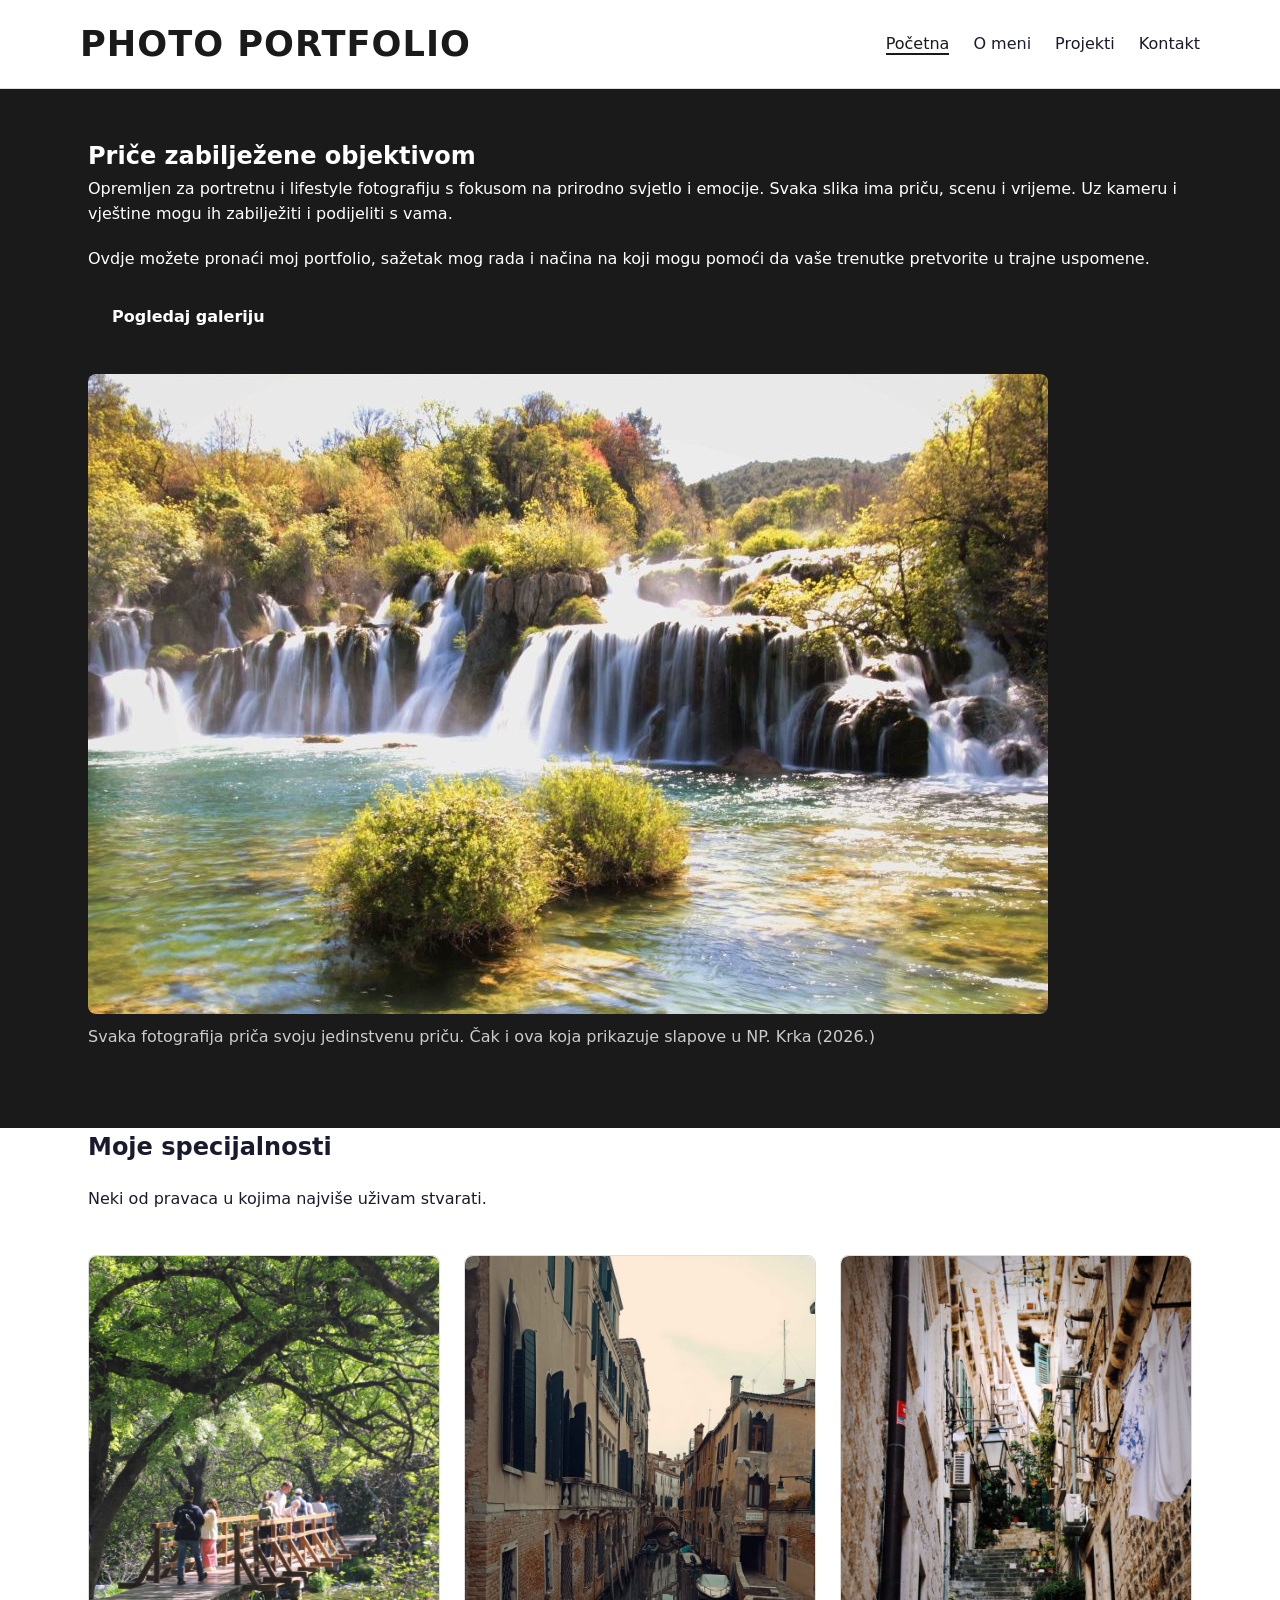
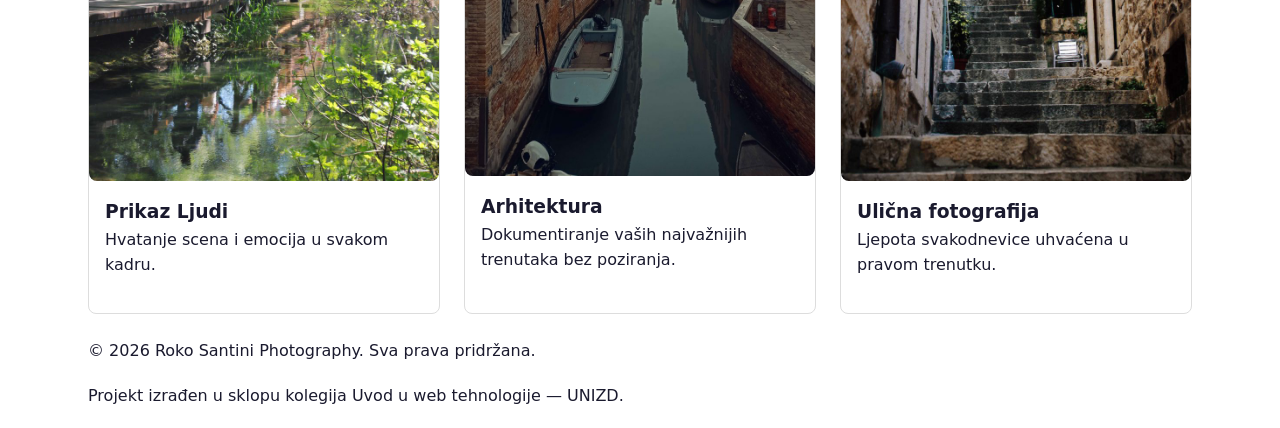
<file: index.html>
<!DOCTYPE html>
<html lang="hr">
<head>
    <meta charset="UTF-8">
    <meta name="viewport" content="width=device-width, initial-scale=1.0">
    <meta name="description" content="Portfolio Amaterskog Fotografa — portreti, putovanja i ulična fotografija u visokoj kvaliteti.">
    <meta name="author" content="Roko Santini">
    
    <meta property="og:title" content="Roko Santini — Photography Portfolio">
    <meta property="og:description" content="Zabilježite svoje najljepše trenutke kroz objektiv amaterskog fotografa.">
    <meta property="og:image" content="img/hero-photography.jpg">
    <meta property="og:type" content="website">

    <link rel="icon" href="img/favicon.ico">
    <title>Roko Santini — Fotograf</title>
    
    <link rel="stylesheet" href="stil.css">
</head>
<body data-page="home">

    <a class="skip-link" href="#main">Preskoči na sadržaj</a>

    <header class="site-header">
        <div class="container">
            <a class="logo" href="index.html">Photo Portfolio</a>
            <input type="checkbox" id="nav-toggle" class="nav-toggle">
            <label for="nav-toggle" class="nav-toggle-label" aria-label="Otvori izbornik">
                <span></span>
            </label>
            <nav aria-label="Glavna navigacija">
                <ul>
                    <li><a class="active" aria-current="page" href="index.html">Početna</a></li>
                    <li><a href="o-meni.html">O meni</a></li>
                    <li><a href="projekti.html">Projekti</a></li>
                    <li><a href="kontakt.html">Kontakt</a></li>
                </ul>
            </nav>
        </div>
    </header>

    <main id="main">
        <section class="hero">
            <div class="container">
                <div class="hero-content">
                    <h1>Priče zabilježene objektivom</h1>
                    <p>Opremljen za portretnu i lifestyle fotografiju s fokusom na prirodno svjetlo i emocije.
                        Svaka slika ima priču, scenu i vrijeme. Uz kameru i vještine mogu ih zabilježiti i podijeliti s vama.</p> 
                        <p>Ovdje možete pronaći moj portfolio, sažetak mog rada i načina na koji mogu pomoći da vaše trenutke pretvorite u trajne uspomene.</p>
                    </p>
                    <a href="projekti.html" class="btn btn--primary"><b>Pogledaj galeriju</b></a>
                </div>

                <figure>
                    <img src="img/heroproject.jpg" alt="Fotografija slapova u Nacionalnom parku Krka, Hrvatska.">
                    <figcaption>Svaka fotografija priča svoju jedinstvenu priču. Čak i ova koja prikazuje slapove u NP. Krka (2026.)</figcaption>
                </figure>
            </div>
        </section>

        <section class="featured">
            <div class="container">
                <h2 style="margin-bottom: 20px;">Moje specijalnosti</h2>
                <p>Neki od pravaca u kojima najviše uživam stvarati.</p>

                <div class="featured-grid">
                    <article class="card">
                        <img src="img/LjudiNaMostu.jpg" alt="Fotografija ljudi na drvenom mostu u NP. Krka">
                        <div class="card__body">
                            <h3 class="card__title">Prikaz Ljudi</h3>
                            <p>Hvatanje scena i emocija u svakom kadru.</p>
                        </div>
                    </article>

                    <article class="card">
                        <img src="img/Venecija.jpg" alt="Kanali i stare zgrade Venecije">
                        <div class="card__body">
                            <h3 class="card__title">Arhitektura</h3>
                            <p>Dokumentiranje vaših najvažnijih trenutaka bez poziranja.</p>
                        </div>
                    </article>

                    <article class="card">
                        <img src="img/UlicnaFotografija.jpg" alt="Slika ulice untura zidina Dubrovnika">
                        <div class="card__body">
                            <h3 class="card__title">Ulična fotografija</h3>
                            <p>Ljepota svakodnevice uhvaćena u pravom trenutku.</p>
                        </div>
                    </article>
                </div>
            </div>
        </section>
    </main>

    <footer class="site-footer">
        <div class="container">
            <p>&copy; 2026 Roko Santini Photography. Sva prava pridržana.</p>
            <p>Projekt izrađen u sklopu kolegija Uvod u web tehnologije — UNIZD.</p>
        </div>
    </footer>

</body>
</html>
</file>
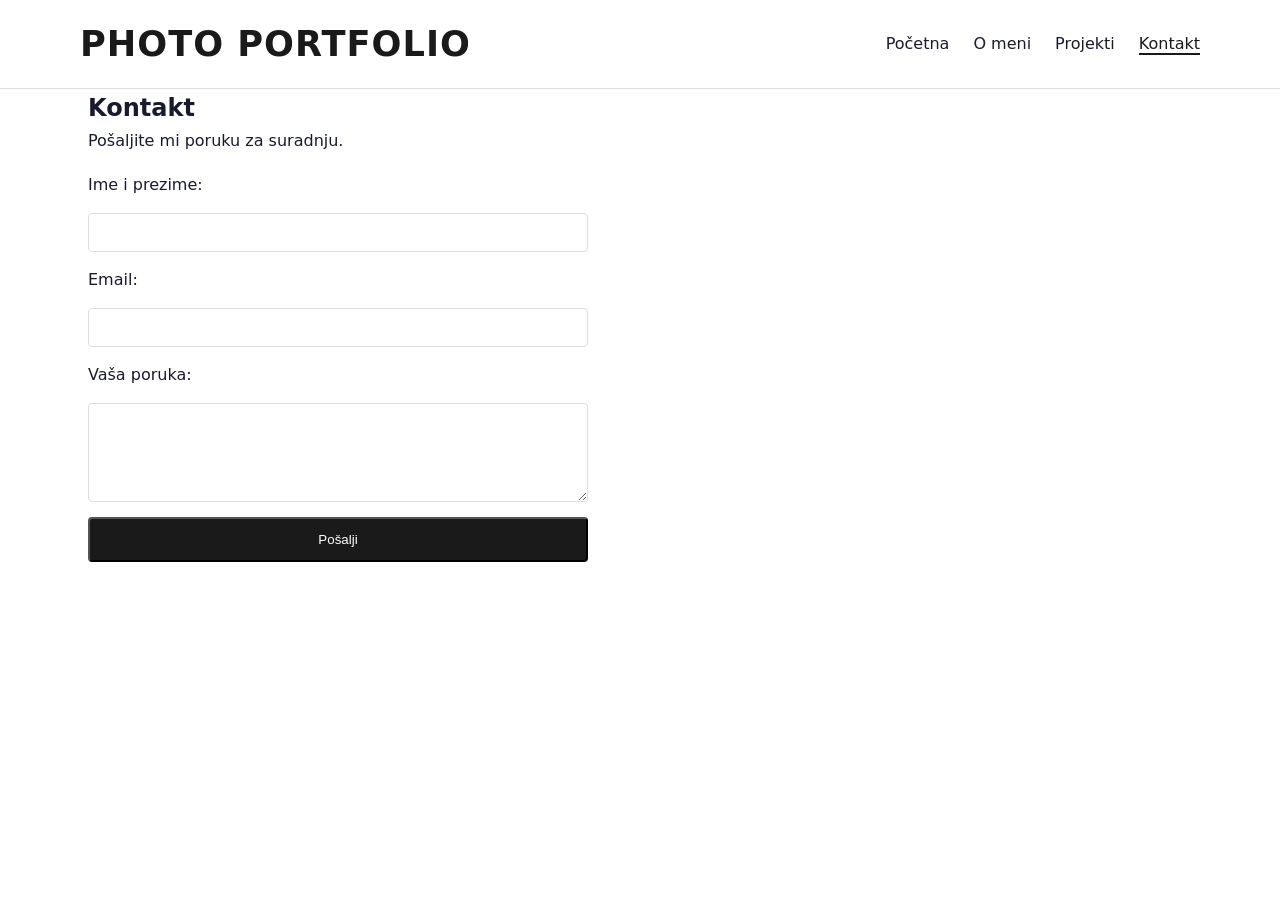
<file: kontakt.html>
<!DOCTYPE html>
<html lang="hr">
<head>
    <meta charset="UTF-8">
    <meta name="viewport" content="width=device-width, initial-scale=1.0">
    <title>Kontakt - Photo Portfolio</title>
    <link rel="stylesheet" href="stil.css">
</head>
<body data-page="contact">

    <header class="site-header">
        <div class="container">
            <a class="logo" href="index.html">Photo Portfolio</a>
            <input type="checkbox" id="nav-toggle" class="nav-toggle">
            <label for="nav-toggle" class="nav-toggle-label" aria-label="Otvori izbornik">
                <span></span>
            </label>
            <nav aria-label="Glavna navigacija">
                <ul>
                    <li><a href="index.html">Početna</a></li>
                    <li><a href="o-meni.html">O meni</a></li>
                    <li><a href="projekti.html">Projekti</a></li>
                    <li><a class="active" aria-current="page" href="kontakt.html">Kontakt</a></li>
                </ul>
            </nav>
        </div>
    </header>

    <main id="main">
        <section class="container">
            <h1>Kontakt</h1>
            <p>Pošaljite mi poruku za suradnju.</p>

            <form action="#" method="post" style="display: grid; gap: 15px; max-width: 500px;">
                <label for="ime">Ime i prezime:</label>
                <input type="text" id="ime" name="ime" required>

                <label for="email">Email:</label>
                <input type="email" id="email" name="email" required>

                <label for="poruka">Vaša poruka:</label>
                <textarea id="poruka" name="poruka" rows="5" required></textarea>

                <button type="submit" class="btn">Pošalji</button>
            </form>
        </section>
    </main>

</body>
</html>
</file>
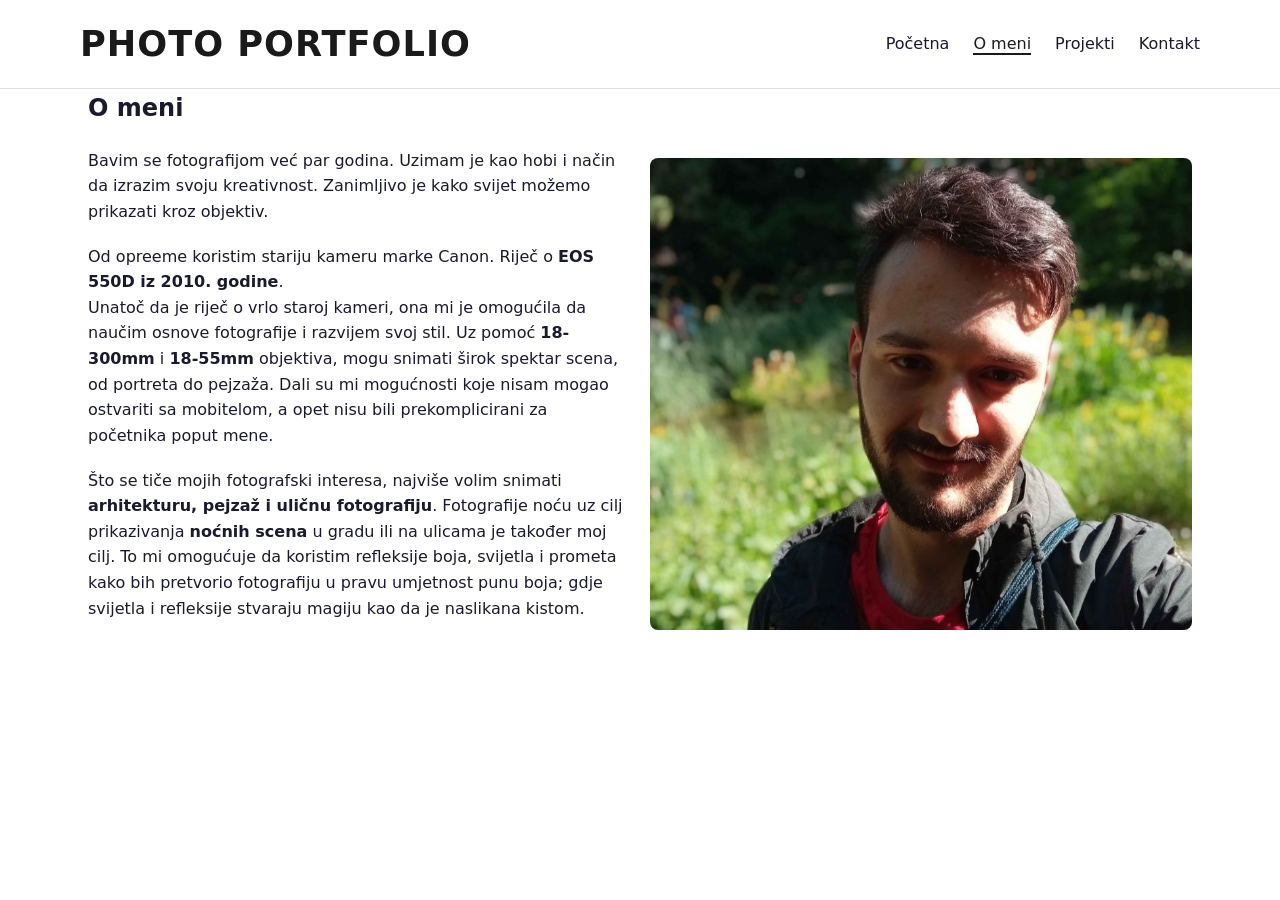
<file: o-meni.html>
<!DOCTYPE html>
<html lang="hr">
<head>
    <meta charset="UTF-8">
    <meta name="viewport" content="width=device-width, initial-scale=1.0">
    <title>O meni - Photo Portfolio</title>
    <link rel="stylesheet" href="stil.css">
</head>
<body data-page="about">

    <header class="site-header">
        <div class="container">
            <a class="logo" href="index.html">Photo Portfolio</a>
            <input type="checkbox" id="nav-toggle" class="nav-toggle">
            <label for="nav-toggle" class="nav-toggle-label" aria-label="Otvori izbornik">
                <span></span>
            </label>
            <nav aria-label="Glavna navigacija">
                <ul>
                    <li><a href="index.html">Početna</a></li>
                    <li><a class="active" aria-current="page" href="o-meni.html">O meni</a></li>
                    <li><a href="projekti.html">Projekti</a></li>
                    <li><a href="kontakt.html">Kontakt</a></li>
                </ul>
            </nav>
        </div>
    </header>

    <main id="main">
        <section class="container">
            <h1 style="margin-bottom: 20px;">O meni</h1>
            <div style="display: flex; flex-wrap: wrap; gap: 20px; align-items: center;">
                <div style="flex: 1; min-width: 300px;">
                    <p>Bavim se fotografijom već par godina. Uzimam je kao hobi i način da izrazim svoju kreativnost. Zanimljivo je kako svijet možemo prikazati kroz objektiv.</p>
                    <p>Od opreeme koristim stariju kameru marke Canon. Riječ o <b>EOS 550D iz 2010. godine</b>. 
                        <br> Unatoč da je riječ o vrlo staroj kameri, ona mi je omogućila da naučim osnove fotografije i razvijem svoj stil. 
                        Uz pomoć <b>18-300mm</b> i <b>18-55mm</b> objektiva, mogu snimati širok spektar scena, od portreta do pejzaža.
                        Dali su mi mogućnosti koje nisam mogao ostvariti sa mobitelom, a opet nisu bili prekomplicirani za početnika poput mene.</br>
                    </p>
                    <p>Što se tiče mojih fotografski interesa, najviše volim snimati <b>arhitekturu, pejzaž i uličnu fotografiju</b>. Fotografije noću uz cilj prikazivanja <b>noćnih scena</b> u gradu
                        ili na ulicama je također moj cilj. To mi omogućuje da koristim refleksije boja, svijetla i prometa kako bih pretvorio fotografiju u pravu umjetnost punu boja;
                        gdje svijetla i refleksije stvaraju magiju kao da je naslikana kistom.</p>
                </div>
                <div style="flex: 1; min-width: 300px;">
                    <img src="img/SelfPotret.jpg" alt="Moja slika" style="width: 100%; border-radius: 8px;">
                </div>
            </div>
        </section>
    </main>

</body>
</html>
</file>
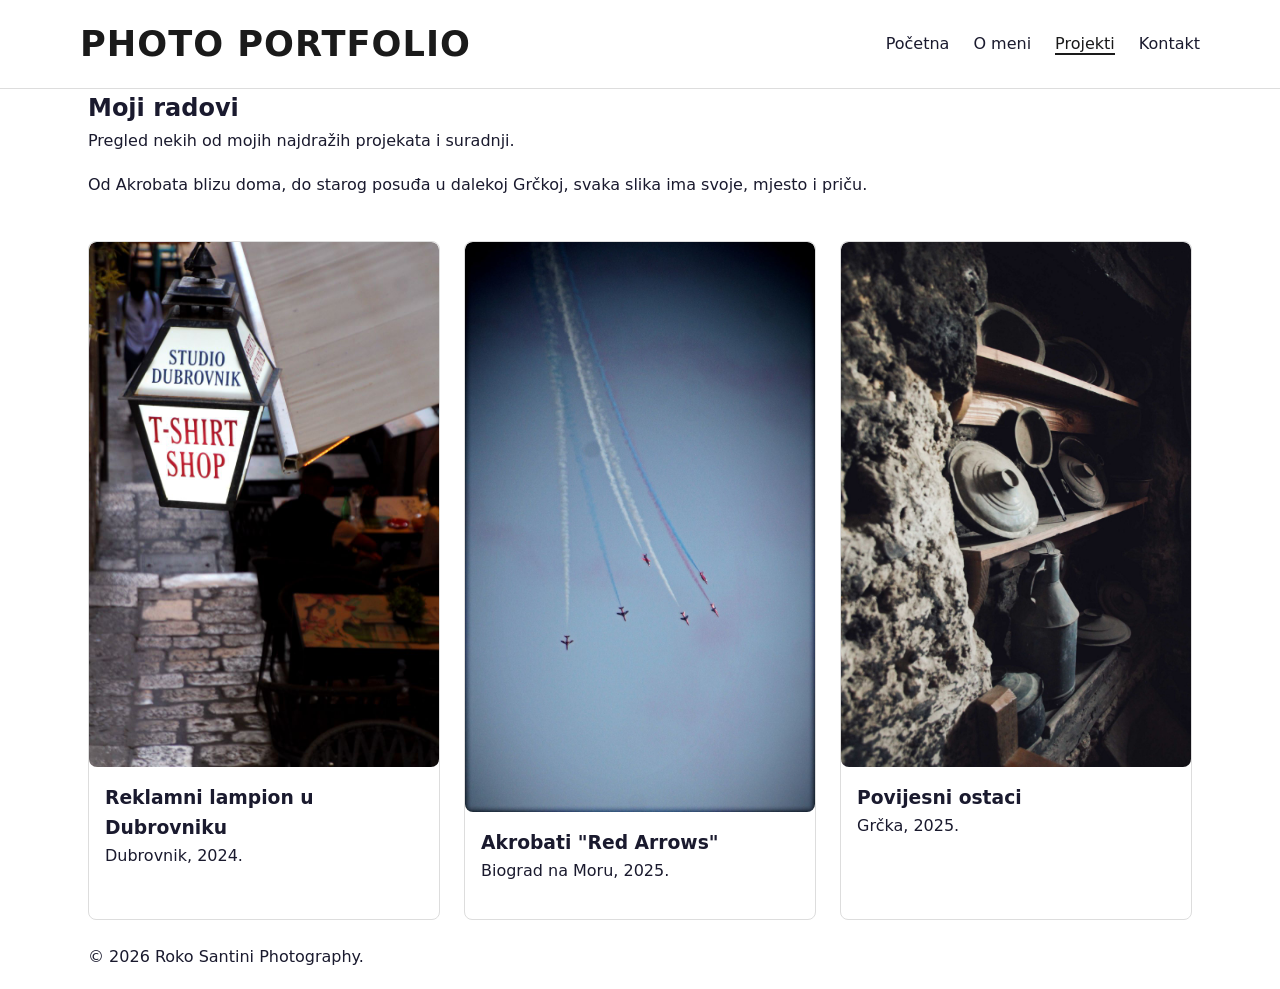
<file: projekti.html>
<!DOCTYPE html>
<html lang="hr">
<head>
    <meta charset="UTF-8">
    <meta name="viewport" content="width=device-width, initial-scale=1.0">
    <title>Projekti - Photo Portfolio</title>
    <link rel="stylesheet" href="stil.css">
</head>
<body data-page="projects">

    <header class="site-header">
        <div class="container">
            <a class="logo" href="index.html">Photo Portfolio</a>
            <input type="checkbox" id="nav-toggle" class="nav-toggle">
            <label for="nav-toggle" class="nav-toggle-label"><span></span></label>
            <nav>
                <ul>
                    <li><a href="index.html">Početna</a></li>
                    <li><a href="o-meni.html">O meni</a></li>
                    <li><a href="projekti.html" class="active">Projekti</a></li>
                    <li><a href="kontakt.html">Kontakt</a></li>
                </ul>
            </nav>
        </div>
    </header>

    <main id="main">
        <section class="container">
            <h1>Moji radovi</h1>
            <p>Pregled nekih od mojih najdražih projekata i suradnji.</p>
            <p>Od Akrobata blizu doma, do starog posuđa u dalekoj Grčkoj, svaka slika ima svoje, mjesto i priču.</p>

            <div class="featured-grid">
                
                <article class="card">
                    <img src="img/Dubrovnik_studio.jpg" alt="Prikaz lampiona sa logom studija u Dubrovniku.">
                    <div class="card__body">
                        <h3 class="card__title">Reklamni lampion u Dubrovniku</h3>
                        <p class="card__meta">Dubrovnik, 2024.</p>
                    </div>
                </article>

                <article class="card">
                    <img src="img/Akrobati.jpg" alt="Britanski akrobati "Red Arrows" lete kroz nebo>
                    <div class="card__body">
                        <h3 class="card__title">Akrobati "Red Arrows"</h3>
                        <p class="card__meta">Biograd na Moru, 2025.</p>
                    </div>
                </article>

                <article class="card">
                    <img src="img/StaroSuđe.jpg" alt="Slika pribora za jelo u Grčkom samostanu.">
                    <div class="card__body">
                        <h3 class="card__title">Povijesni ostaci</h3>
                        <p class="card__meta">Grčka, 2025.</p>
                    </div>
                </article>

                </div>
        </section>
    </main>

    <footer class="site-footer">
        <div class="container">
            <p>&copy; 2026 Roko Santini Photography.</p>
        </div>
    </footer>

</body>
</html>
</file>
<file: stil.css>
/* ============================================================
   1. TOKENI (Boje i razmaci)
   ============================================================ */
:root {
  --color-primary: #1a1a1a;
  --color-bg: #ffffff;
  --color-bg-alt: #f0f4f8;
  --color-text: #1a1a2e;
  --color-border: #dddddd;
  --color-focus: #0057b8;
  --color-hero-bg: #1a1a1a;
  
  --space-3: 1rem;  /* 16px */
  --space-4: 1.5rem;
  --space-6: 3rem;
  --radius-md: 8px;
  --font-sans: system-ui, sans-serif;
}

/* ============================================================
   2. BASE (Osnovni reset i tipografija)
   ============================================================ */
*, *::before, *::after { box-sizing: border-box; margin: 0; padding: 0; }

body {
  font-family: var(--font-sans);
  line-height: 1.6;
  color: var(--color-text);
  background-color: var(--color-bg);
}

img { max-width: 100%; display: block; height: auto; border-radius: var(--radius-md); }

.container {
  max-width: 72rem;
  margin-inline: auto;
  padding-inline: var(--space-4);
}

/* spacing */
.container p {
  margin-bottom: 1.2em;
}

.skip-link {
  position: absolute;
  top: -100%;
  left: 1rem;
  background: var(--color-primary);
  color: white;
  padding: 0.5rem;
  z-index: 1000;
}
.skip-link:focus { top: 1rem; }

/* ============================================================
   3. LAYOUT (Header, Hero i Grid)
   ============================================================ */
.site-header {
  position: sticky;
  top: 0;
  z-index: 100;
  background: white;
  border-bottom: 1px solid var(--color-border);
}

.site-header .container {
  display: flex;
  justify-content: space-between;
  align-items: center;
  padding: 1rem;
}

/* hamburger */
.nav-toggle { display: none; }
.nav-toggle-label { cursor: pointer; padding: 0.5rem; display: none; }
.nav-toggle-label span, .nav-toggle-label span::before, .nav-toggle-label span::after {
  display: block; width: 24px; height: 2px; background: var(--color-text); position: relative;
}
.nav-toggle-label span::before { content: ''; position: absolute; top: -7px; }
.nav-toggle-label span::after { content: ''; position: absolute; top: 7px; }

/* Navigacija */
nav ul { list-style: none; display: flex; gap: var(--space-4); }
nav a { text-decoration: none; color: var(--color-text); font-weight: 500; }
nav a.active { color: var(--color-primary); border-bottom: 2px solid var(--color-primary); }

/* Logo */
.logo {
  font-weight: bold;
  font-size: 2.2rem;
  color: var(--color-primary);
  letter-spacing: 1px;
  text-transform: uppercase;
  text-decoration: none;
}

/* HERO CARD*/
.hero { background: var(--color-hero-bg); color: white; padding: var(--space-6) 0; }
.hero .container { display: flex; flex-wrap: wrap; align-items: center; gap: 2rem; }
.hero-content { flex: 1 1 300px; }

/* GRID ZA PROJEKTE (CSS Grid) */
.featured-grid {
  display: grid;
  grid-template-columns: repeat(auto-fit, minmax(280px, 1fr));
  gap: var(--space-4);
  padding: var(--space-4) 0;
}

/* ============================================================
   4. COMPONENTS (Kartice, Gumbi, Forme)
   ============================================================ */
.card {
  border: 1px solid var(--color-border);
  border-radius: var(--radius-md);
  overflow: hidden;
  transition: 0.3s;
}
.card:hover { transform: translateY(-5px); box-shadow: 0 10px 20px rgba(0,0,0,0.1); }
.card__body { padding: 1rem; }

.btn {
  display: inline-block;
  padding: 0.8rem 1.5rem;
  background: var(--color-primary);
  color: white;
  text-decoration: none;
  border-radius: 4px;
}

/* izhgled */
form { display: grid; gap: 1rem; max-width: 500px; }
input, textarea, select { width: 100%; padding: 0.7rem; border: 1px solid var(--color-border); border-radius: 4px; }

/* ============================================================
   5. RESPONSIVE (Mobitel)
   ============================================================ */
@media (max-width: 767px) {
  .nav-toggle-label { display: block; }
  .site-header nav {
    position: absolute; top: 100%; left: 0; width: 100%;
    background: white; display: none; padding: 1rem;
    border-bottom: 1px solid var(--color-border);
  }
  .nav-toggle:checked ~ nav { display: block; }
  .site-header nav ul { flex-direction: column; }
}
figcaption {
    margin-bottom: 30px; 
    margin-top: 10px;    
    color: #ccc;         
}
</file>
